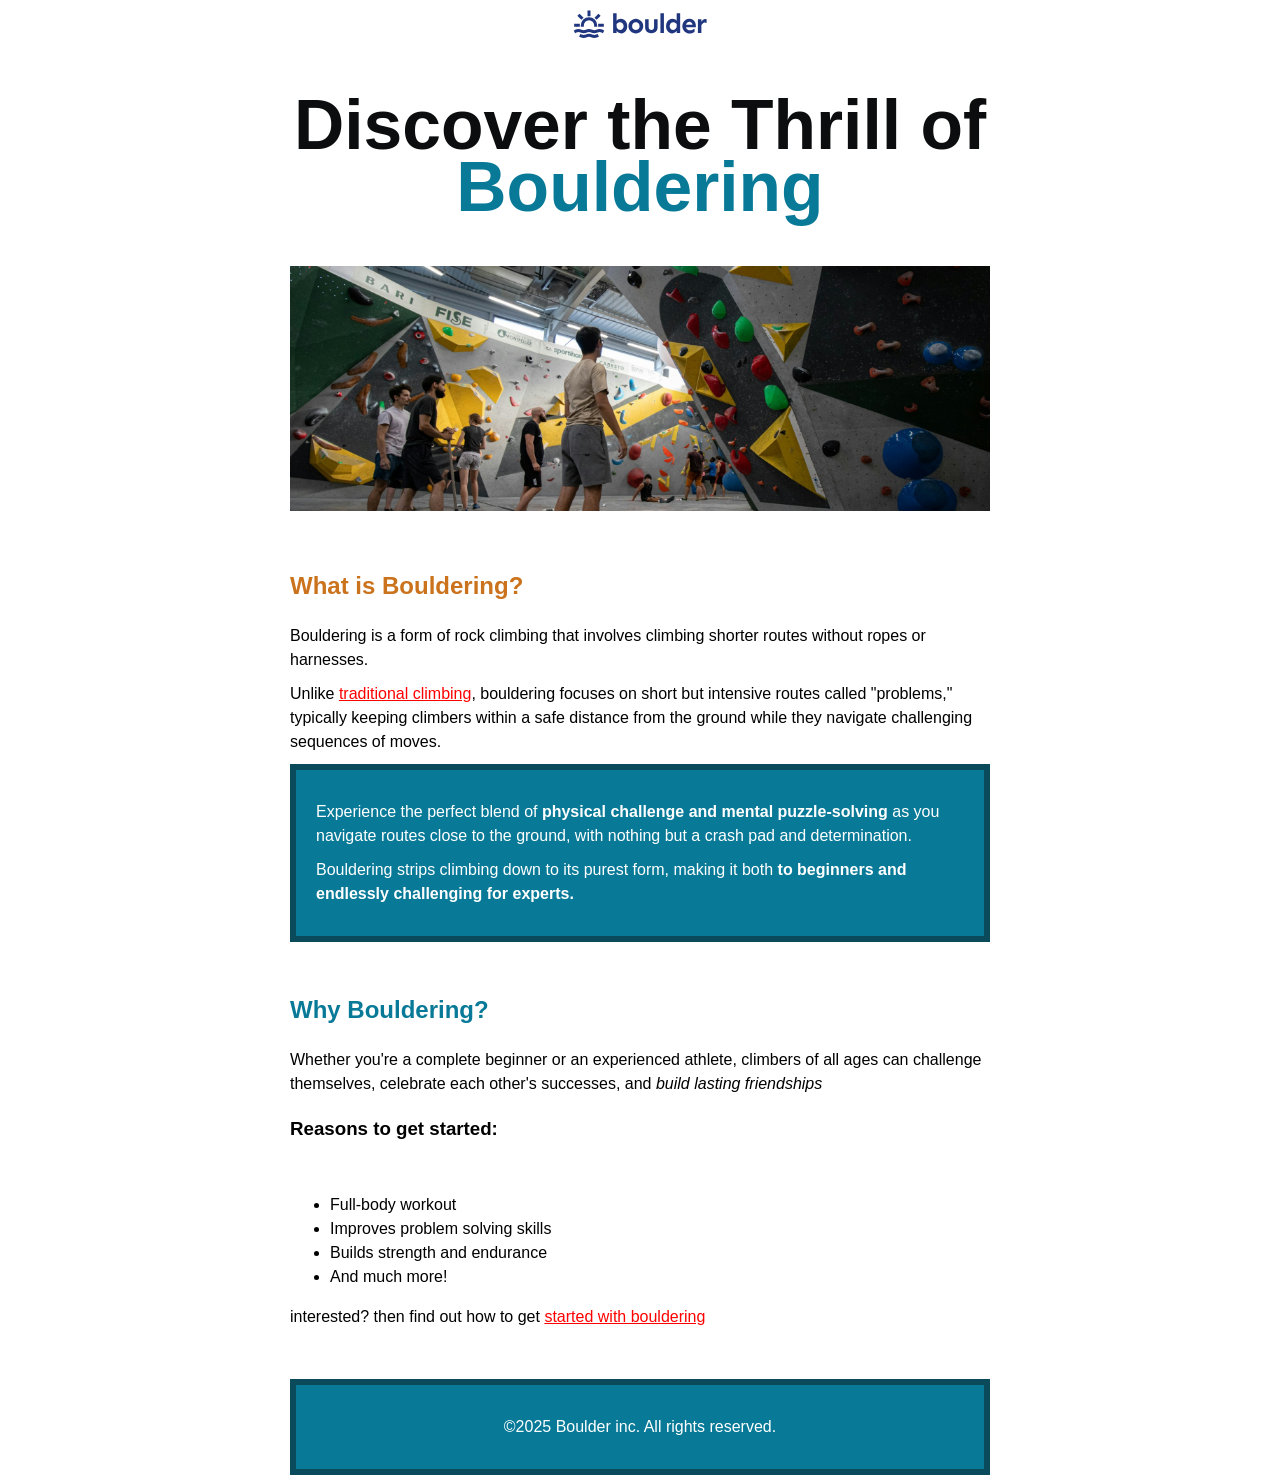
<file: index.html>
<!DOCTYPE html>
<html lang="en">

<head>
    <meta charset="UTF-8">
    <meta name="viewport" content="width=device-width, initial-scale=1.0">
    <title>my first website</title>
    <link  href="style.css" rel="stylesheet">
</head>

<body><div class="wrapper">
    <header>
        <img src="images/logo.svg" alt="">
    </header>
    <main>
        <h1>Discover the Thrill of <span class="teal-text">Bouldering</span></h1>
        <img src="images/why-bouldering.jpg" alt=" bouldering image">
        <section>
            <h2> What is Bouldering?</h2>
            <p>Bouldering is a form of rock climbing that involves climbing shorter routes without ropes or harnesses.
            </p>
            <p>Unlike <a href="https://en.wikipedia.org/wiki/Traditional_climbing">traditional climbing</a>, bouldering focuses on short but intensive routes called "problems,"
                typically
                keeping climbers within a safe distance from the ground while they navigate challenging sequences of
                moves.</p>
                <div class="teal-bg">
                    <p>Experience the perfect blend of <strong>physical challenge and mental puzzle-solving</strong> as you navigate routes close
                    to the
                    ground, with nothing but a crash pad and determination. </p>Bouldering strips climbing down to its purest
                    form, making it both <strong> to beginners and endlessly challenging for experts.</strong></p>
                </div>
        </section>
        <section>
            <h2 class="teal-text">Why Bouldering?</h2>
            <p>Whether you're a complete beginner or an experienced athlete, climbers of all ages can challenge
                themselves,
                celebrate each other's successes, and <em>build lasting friendships</em></p>
            <h3>Reasons to get started:</h3>
        </section>
        <section>
            <ul>
                <li>Full-body workout</li>
                <li>Improves problem solving skills</li>
                <li>Builds strength and endurance</li>
                <li>And much more!</li>
            </ul>
            <p>interested? then find out how to get <a href="index2.html"> started with bouldering</a></p>
        </section>
    </main>
    <footer class="teal-bg">
       <p>&copy;2025 Boulder inc. All rights reserved.</p>
    </footer>
    </div>
</body>

</html>
</file>
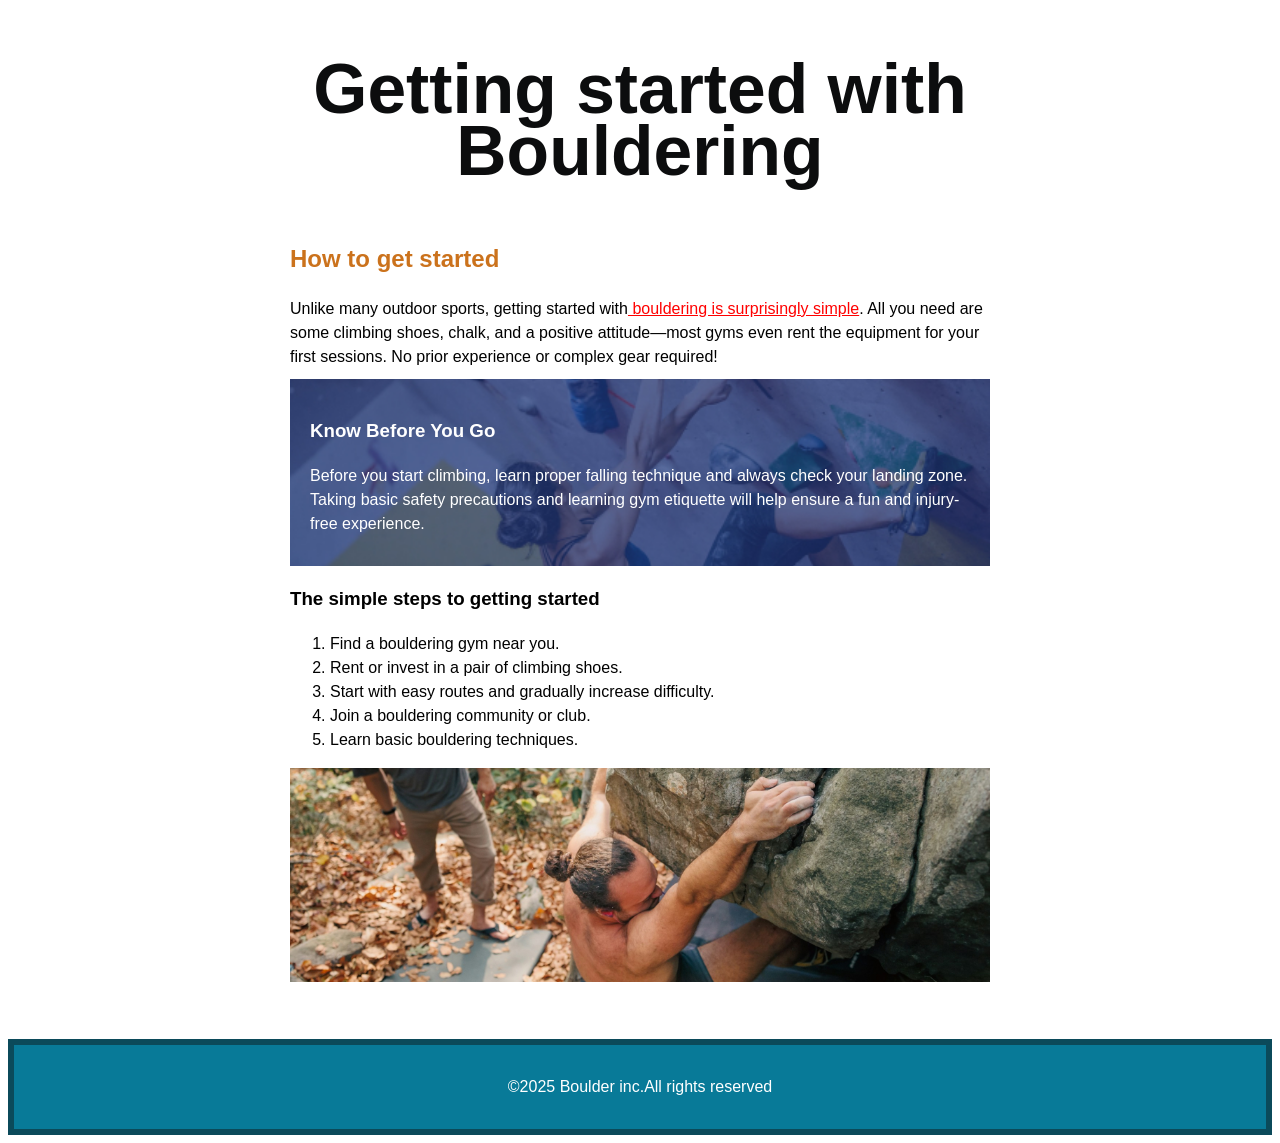
<file: index2.html>
<!DOCTYPE html>
<html lang="en">
<head>
    <meta charset="UTF-8">
    <meta name="viewport" content="width=device-width, initial-scale=1.0">
    <title>Bouldering</title>
    <link rel="stylesheet" href="style.css">
</head>
<body><div class="wrapper">
    <header>
    </header>
    <main>
        <section>

            <h1> Getting started with Bouldering</h1>
            <h2>How to get started</h2>
            <p>Unlike many outdoor sports, getting started with<a href="index.html"> bouldering is surprisingly simple</a>. All you need are some climbing shoes, chalk, and a positive attitude—most gyms even rent the equipment for your first sessions. No prior experience or complex gear required!</p>

            <div class="climber-bg">
            <h3> Know Before You Go</h3>
            <p>Before you start climbing, learn proper falling technique and always check your landing zone. Taking basic safety precautions and learning gym etiquette will help ensure a fun and injury-free experience.</p>
            </div>

            <h3>The simple steps to getting started</h3>
            <ol>
                <li>Find a bouldering gym near you.</li>
                <li>Rent or invest in a pair of climbing shoes.
                </li>
                <li>Start with easy routes and gradually increase difficulty.
                </li>
                <li>Join a bouldering community or club.
                </li>
                <li>Learn basic bouldering techniques.</li>
            </ol>
            <img src="images/getting-started-outdoors.jpg" alt="">
        </section>
    </main>
     </div>
    <footer class="teal-bg"> 
        <p>&copy;2025 Boulder inc.All rights reserved</p></footer>
       
</body>
</html>
</file>
<file: style.css>
body {
    font-family: sans-serif;
    line-height: 1.5;
}

header {
    text-align: center;
}

h1 {
    color: #0c0d0e;
    text-align: center;
    font-size: 4.35rem;
    line-height: 0.9;
}

h2 {
    color: #cb721c;
}

p {
    margin-block: 10px;
}

section {
    margin-block: 50px;
}

footer {
    background-color: #22466c;
    color: #ffffff;
    text-align: center;
    
}

a{
    color:red;
}

a:visited {
    color: rgb(4, 137, 17);
}
a:hover  {
    color: rgb(10, 2, 242);
}

.teal-bg {
    background-color: #087a98;
    color: rgb(255, 255, 255);
    border:#0b4a5a solid 6px;
    padding: 20px
}
.teal-text{
    color:#087a98;
}
.climber-bg{
    color: #ffffff;
    padding: 20px;
    background-image: url("images/bouldering-gym.jpg");
    background-size: cover;
    background-position: center;
}
.wrapper {
    width: 80%;
    max-width: 700px;
    margin: 0 auto;
    margin-inline: auto;
}
img {
    max-width: 100%;
    height: auto;
    min-height: auto;
}
</file>
